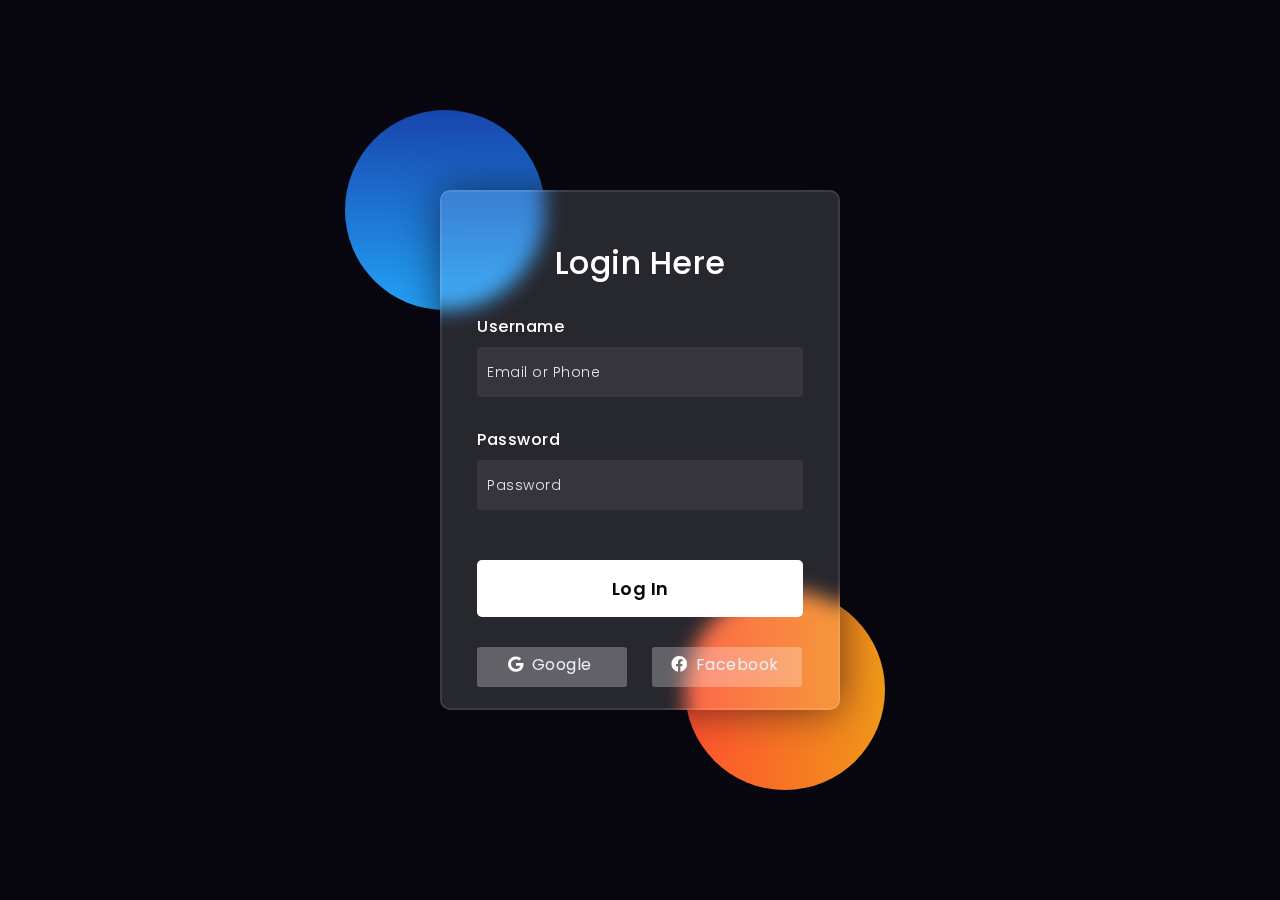
<file: login_from.html>
<!DOCTYPE html>
<html lang="en">
<head>
  <!-- Design by foolishdeveloper.com -->
    <title>login from</title>
 
    <link rel="preconnect" href="https://fonts.gstatic.com">
    <link rel="stylesheet" href="https://cdnjs.cloudflare.com/ajax/libs/font-awesome/5.15.4/css/all.min.css">
    <link href="https://fonts.googleapis.com/css2?family=Poppins:wght@300;500;600&display=swap" rel="stylesheet">
    <!--Stylesheet-->
    <style media="screen">
      *,
*:before,
*:after{
    padding: 0;
    margin: 0;
    box-sizing: border-box;
}
body{
    background-color: #080710;
}
.background{
    width: 430px;
    height: 520px;
    position: absolute;
    transform: translate(-50%,-50%);
    left: 50%;
    top: 50%;
}
.background .shape{
    height: 200px;
    width: 200px;
    position: absolute;
    border-radius: 50%;
}
.shape:first-child{
    background: linear-gradient(
        #1845ad,
        #23a2f6
    );
    left: -80px;
    top: -80px;
}
.shape:last-child{
    background: linear-gradient(
        to right,
        #ff512f,
        #f09819
    );
    right: -30px;
    bottom: -80px;
}
form{
    height: 520px;
    width: 400px;
    background-color: rgba(255,255,255,0.13);
    position: absolute;
    transform: translate(-50%,-50%);
    top: 50%;
    left: 50%;
    border-radius: 10px;
    backdrop-filter: blur(10px);
    border: 2px solid rgba(255,255,255,0.1);
    box-shadow: 0 0 40px rgba(8,7,16,0.6);
    padding: 50px 35px;
}
form *{
    font-family: 'Poppins',sans-serif;
    color: #ffffff;
    letter-spacing: 0.5px;
    outline: none;
    border: none;
}
form h3{
    font-size: 32px;
    font-weight: 500;
    line-height: 42px;
    text-align: center;
}

label{
    display: block;
    margin-top: 30px;
    font-size: 16px;
    font-weight: 500;
}
input{
    display: block;
    height: 50px;
    width: 100%;
    background-color: rgba(255,255,255,0.07);
    border-radius: 3px;
    padding: 0 10px;
    margin-top: 8px;
    font-size: 14px;
    font-weight: 300;
}
::placeholder{
    color: #e5e5e5;
}
button{
    margin-top: 50px;
    width: 100%;
    background-color: #ffffff;
    color: #080710;
    padding: 15px 0;
    font-size: 18px;
    font-weight: 600;
    border-radius: 5px;
    cursor: pointer;
}
.social{
  margin-top: 30px;
  display: flex;
}
.social div{
  background: red;
  width: 150px;
  border-radius: 3px;
  padding: 5px 10px 10px 5px;
  background-color: rgba(255,255,255,0.27);
  color: #eaf0fb;
  text-align: center;
}
.social div:hover{
  background-color: rgba(255,255,255,0.47);
}
.social .fb{
  margin-left: 25px;
}
.social i{
  margin-right: 4px;
}

    </style>
</head>
<body>
    <div class="background">
        <div class="shape"></div>
        <div class="shape"></div>
    </div>
    <form>
        <h3>Login Here</h3>

        <label for="username">Username</label>
        <input type="text" placeholder="Email or Phone" id="username">

        <label for="password">Password</label>
        <input type="password" placeholder="Password" id="password">

        <button>Log In</button>
        <div class="social">
          <div class="go"><i class="fab fa-google"></i>  Google</div>
          <div class="fb"><i class="fab fa-facebook"></i>  Facebook</div>
        </div>
    </form>
</body>
</html>
</file>
